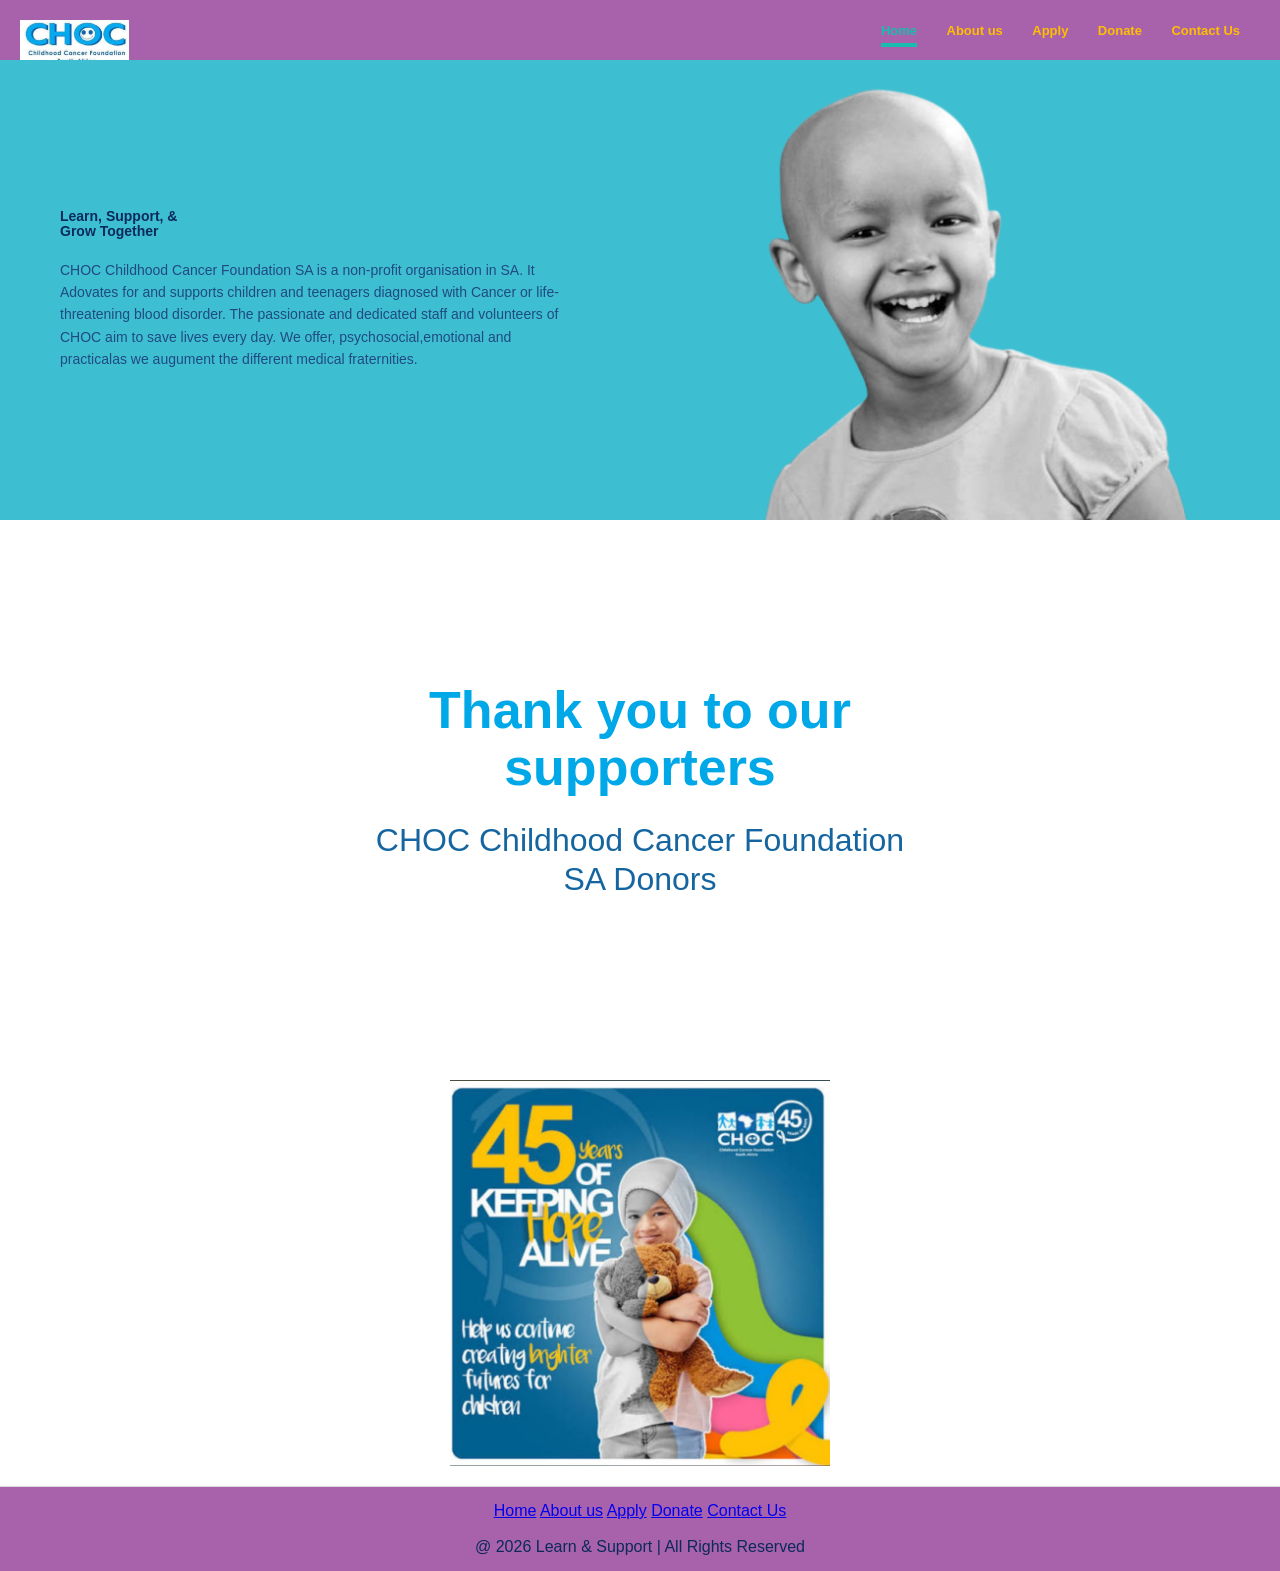
<file: index.html>
<!DOCTYPE html>
<html lang="en">
<head>
    <meta charset="UTF-8">
    <meta name="viewport" content="width=device-width, initial-scale=1.0">
    <title>choc.org.za</title>
    <link rel="stylesheet" href="style.css">
    

    
</head>
<body>
    <div class="navbar">
        <div class="header">
            <img src="weblogo.jpeg" alt="CHOC logo" class="logo">
        </div>
        <div class="menu">
            <a href="#" class="active">Home</a>
            <a href="about us.html">About us</a>
            <a href="apply.html">Apply</a>
            <a href="donate.html">Donate</a>
            <a href="contact us.html">Contact Us</a>
        </div>
    </div>

    <div class="hero">
        <div class="hero-text">
            <h1> Learn, Support, &<br>Grow Together</h1>
            <p> CHOC Childhood Cancer Foundation SA is a non-profit organisation in SA. 
          It Adovates for and supports children and teenagers diagnosed with Cancer or life-threatening blood disorder.
          The passionate and dedicated staff and volunteers of CHOC aim to save lives every day.
          We offer, psychosocial,emotional and practicalas we augument the different medical fraternities.   </p>
        </div>
        <div class="hero-img">
            <img src="girl.png" alt="girl">
        </div>
    </div>
    <div class="thankyou-section">
        <h1>Thank you to our<br>supporters</h1>
        <h2>CHOC Childhood Cancer Foundation<br>SA Donors</h2>
    </div>

  <img src="45 years.jpeg" style="width: 380px; max-width: 90%; margin: 20px auto; display: block;"> 

        
        <footer class="footer-bottom">
            <div class="footer-links">
              <a href="#">Home</a>
              <a href="about us.html">About us</a>
              <a href="apply.html">Apply</a>
              <a href="donate.html">Donate</a>
              <a href="contact us.html">Contact Us</a>
                
            </div>
            <br>
            <p class="copy">@ 2026 Learn & Support | All Rights Reserved</p>
        </footer>
        
    

</body>
</html>
</file>
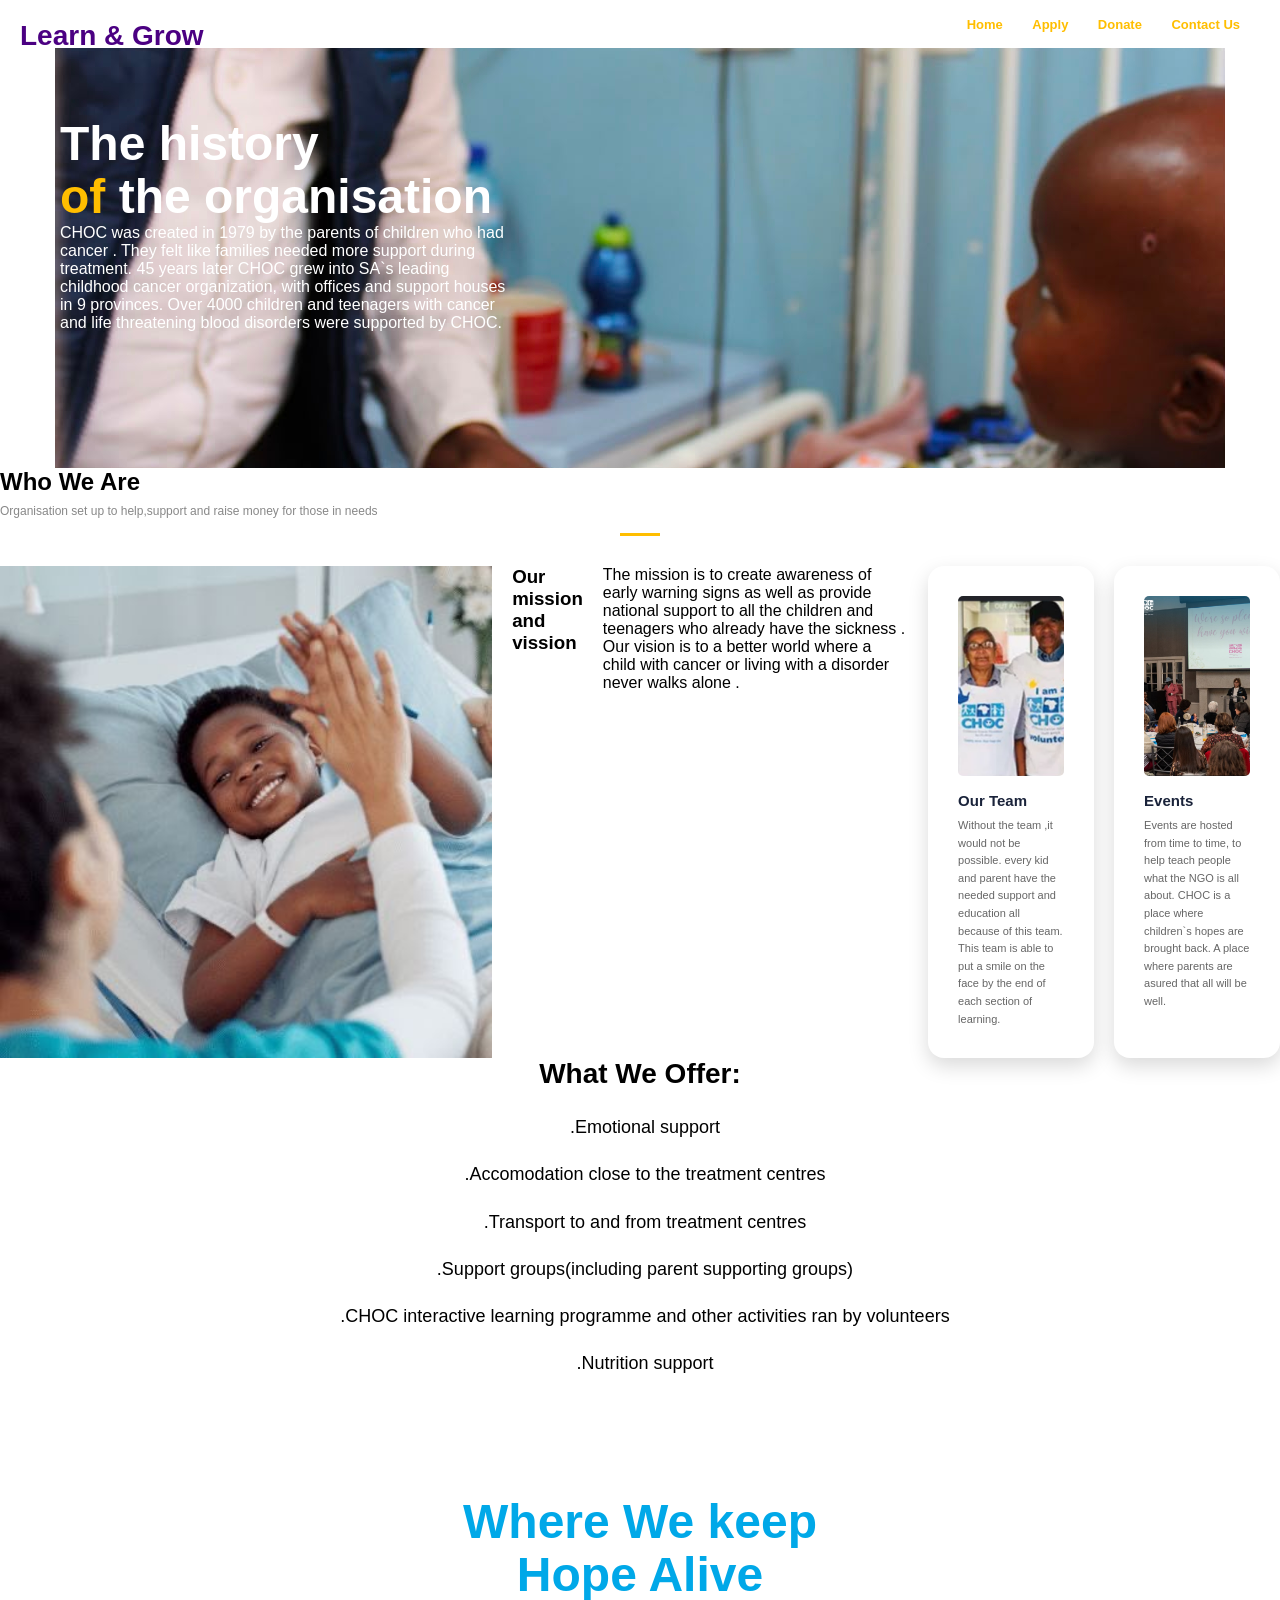
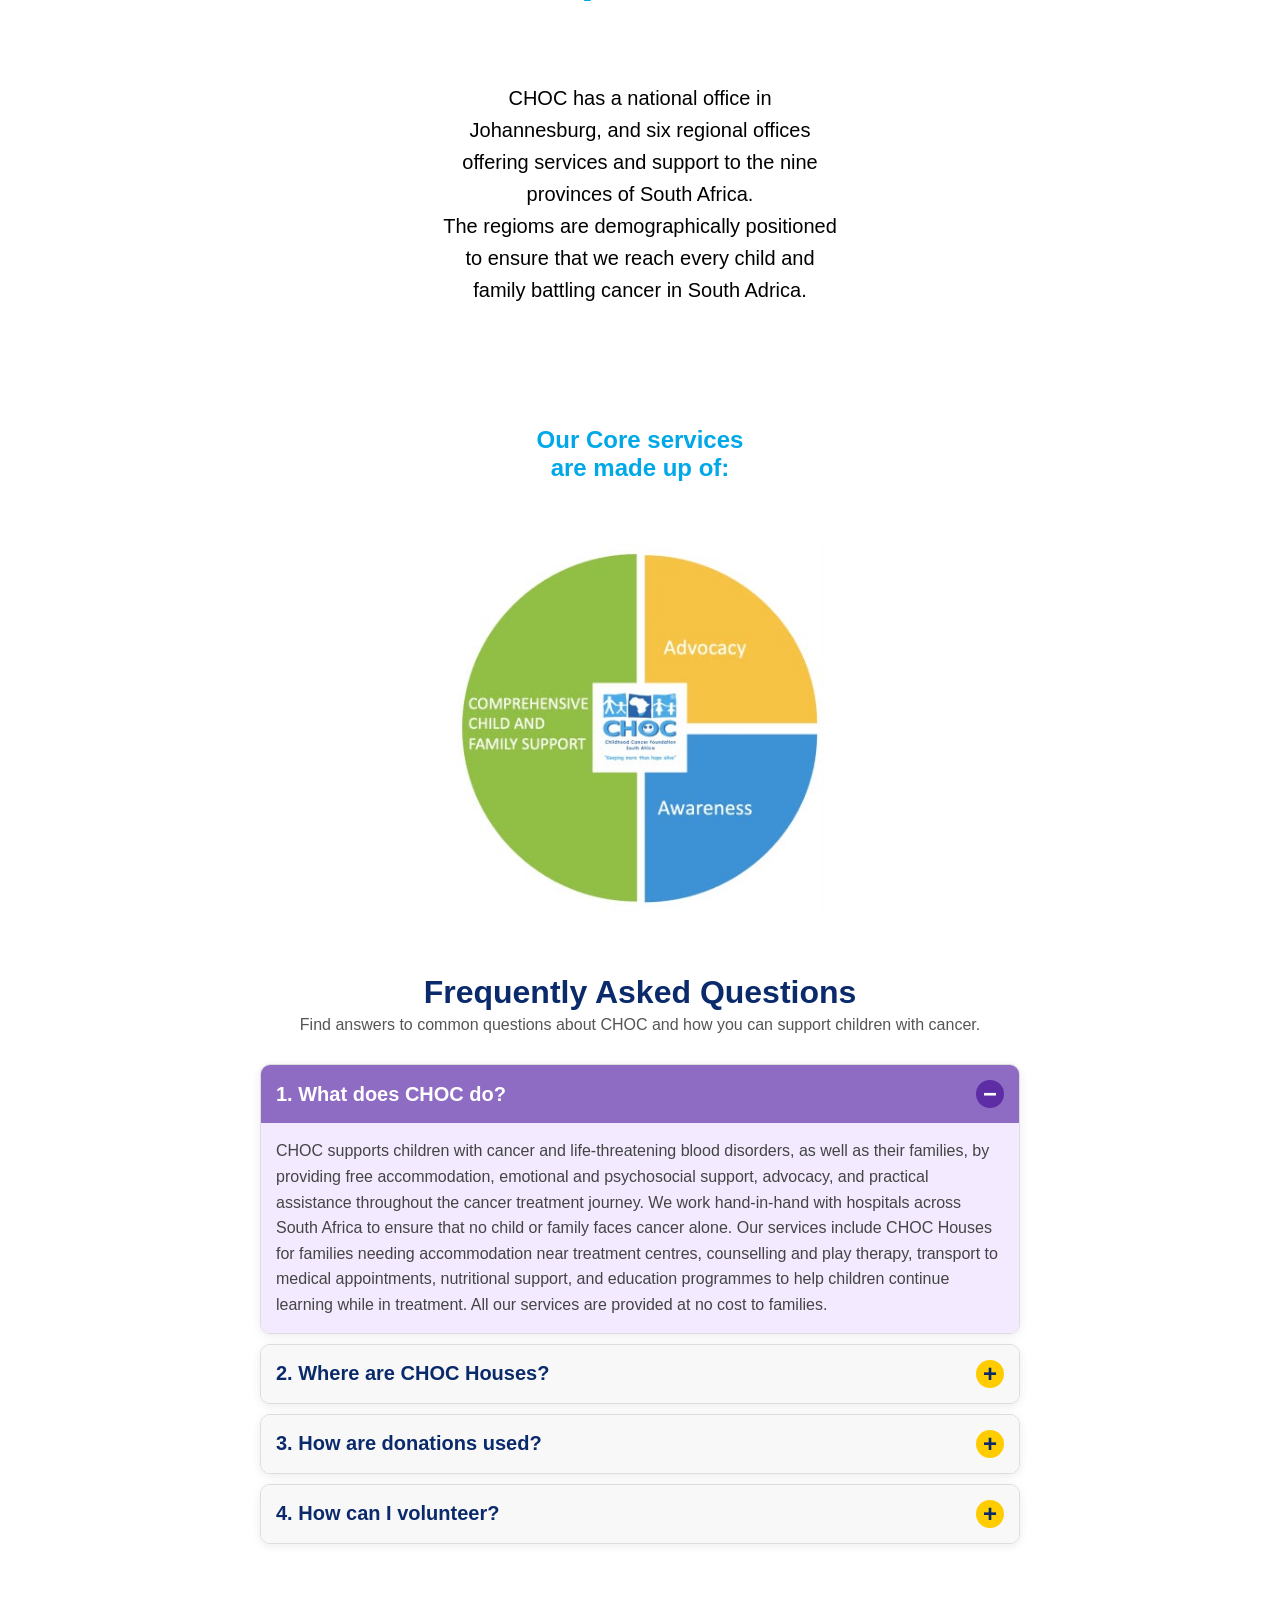
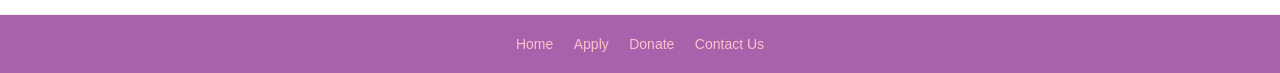
<file: about us.html>
<!DOCTYPE html>
<html lang="en">
<head>
    <meta charset="UTF-8">
    <meta name="viewport" content="width=device-width, initial-scale=1.0">
    <title>Document</title>
    
    <link rel="stylesheet" href="style.css">
   
</head>
<style>
  /* ACCORDION CSS - COPY THIS */
.accordion-item { background:white; border-radius:10px; margin:10px 0; overflow:hidden; border:1px solid #ddd; }
.accordion-header { padding:15px; cursor:pointer; display:flex; justify-content:space-between; align-items:center; font-weight:bold; background:#f8f8f8; }
.accordion-header:hover { background:#eee; }
.accordion-content { display:none; padding:15px; line-height:1.6; color:#444; }
.accordion-item.active .accordion-content { display:block; } /* THIS IS THE KEY - makes answer show */
.accordion-item.active .accordion-header { background:#8e6cc3; color:white; }
.icon { background:#ffcc00; width:28px; height:28px; border-radius:50%; display:flex; align-items:center; justify-content:center; }
</style>
<body>

  <div class="page">
    <div class="logo">Learn & Grow</div><br>
    <div class="menu">
            <a href="index.html">Home</a>
            <a href="apply.html">Apply</a>
            <a href="donate.html">Donate</a>
            <a href="contact us.html">Contact Us</a>

    </div> 

  </div>
  <div class="about-container">
    <div class="about-left">
  
    </div>
  </div>
  
  <div class="tero">
    <h1>The history<br><span class="yellow">of</span> the organisation</h1>
    <p>CHOC was created in 1979 by the parents of children who had cancer . 
      They felt like families needed more support during treatment.
       45 years later CHOC grew into SA`s leading childhood cancer organization, with offices and support houses in 9 provinces.
        Over 4000 children and teenagers with cancer and life threatening blood disorders were supported by CHOC.   </p>

  </div>
  <div class="who we are">
    <h2>Who We Are</h2>
    <p class="subtitle">Organisation set up to help,support and raise money for those in needs</p>
    <div class="line"></div>

    <div class="cards">
      <div class="cards">
        <img src="girl in hospital.jpeg">
        <h3>Our mission and vission</h3>
        <p>The mission is to create awareness  of early warning signs
           as well as provide national support to all the children and teenagers
           who  already have the sickness .
           Our vision is to a better world where a child with cancer 
           or living with a disorder never walks alone . </p>
           
      </div>
      <div class="card">
        <img src="Our team.jpeg">
        <h3>Our Team</h3>
        <p>Without the team ,it would not be possible.
          every kid and parent have the needed support and education all because of this team.
        This team is able to put a smile on the face by the end of each section of learning.</p>

      </div>
      <div class="card">
        <img src="Events.jpeg" >
        <h3>Events</h3>
        <p>Events are hosted from time to time,
          to help teach people what the NGO is all about.
          CHOC is a place where children`s hopes are brought back.
          A place where parents are asured that all will be well.
        </p>
      </div>
    </div>
  </div>

  <div class="offer-section">
    <h2>What We Offer:</h2>
    <ul>
      <li>.Emotional support</li>
      <li>.Accomodation close to the treatment centres</li>
      <li>.Transport to and from treatment centres</li>
      <li>.Support groups(including parent supporting groups)</li>
      <li>.CHOC interactive learning programme and other activities ran by volunteers</li>
      <li>.Nutrition support</li>
    </ul>
  </div>
  <br>
  <div class="hope-section">
    <h1>Where We keep<br>Hope Alive</h1>
    <p>
      CHOC has a national office in<br>Johannesburg, and six regional offices<br>
      offering services and support to the nine<br>
      provinces of South Africa.<br>The regioms are demographically positioned<br>
      to ensure that we reach every child and<br>
      family battling cancer in South Adrica.
    </p>
  </div>
  <div class="core-section">
    <h2>Our Core services<br>are made up of:</h2>
  </div>
  <img src="wheel.jpeg" style="width: 380px; max-width: 90%; margin: 20px auto; display: block; ">

  <!-- ===== CHOC ACCORDION FAQ - WEDE5020 POE ===== -->
<div class="faq-section">
  <h2>Frequently Asked Questions</h2>
  <p class="faq-subtitle">Find answers to common questions about CHOC and how you can support children with cancer.</p>

  <div class="accordion">
    <!-- Question 1 - OPEN by default -->
    <div class="accordion-item active">
      <button class="accordion-header">
        <span>1. What does CHOC do?</span>
        <span class="icon">−</span>
      </button>
      <div class="accordion-content">
        <p>CHOC supports children with cancer and life-threatening blood disorders, as well as their families, by providing free accommodation, emotional and psychosocial support, advocacy, and practical assistance throughout the cancer treatment journey. We work hand-in-hand with hospitals across South Africa to ensure that no child or family faces cancer alone. Our services include CHOC Houses for families needing accommodation near treatment centres, counselling and play therapy, transport to medical appointments, nutritional support, and education programmes to help children continue learning while in treatment. All our services are provided at no cost to families.</p>
      </div>
    </div>

    <!-- Question 2 -->
    <div class="accordion-item">
      <button class="accordion-header">
        <span>2. Where are CHOC Houses?</span>
        <span class="icon">+</span>
      </button>
      <div class="accordion-content">
        <p>CHOC has 13 Houses and lodges across South Africa, close to major hospitals in Johannesburg, Pretoria, Cape Town, Durban, Polokwane, Bloemfontein and Port Elizabeth. This allows parents to stay near their children during treatment without paying for accommodation.</p>
      </div>
    </div>

    <!-- Question 3 -->
    <div class="accordion-item">
      <button class="accordion-header">
        <span>3. How are donations used?</span>
        <span class="icon">+</span>
      </button>
      <div class="accordion-content">
        <p>Your donation of R150 provides a care bag, R500 provides transport for a child for a month, and R1000 provides accommodation for a family for one week. 80% of all donations go directly to programmes for children and families.</p>
      </div>
    </div>

    <!-- Question 4 -->
    <div class="accordion-item">
      <button class="accordion-header">
        <span>4. How can I volunteer?</span>
        <span class="icon">+</span>
      </button>
      <div class="accordion-content">
        <p>You can volunteer at a CHOC House by helping with cooking, tutoring children, or driving families to hospital. Fill in the volunteer form on our Apply page. You need 2 days training and a police clearance.</p>
      </div>
    </div>
  </div>
</div>

<script>
// Accordion that works on this page only
document.querySelectorAll(".accordion-header").forEach(header => {
  header.addEventListener("click", function() {
    const item = this.parentElement;
    const wasActive = item.classList.contains("active");
    
    // Close all
    document.querySelectorAll(".accordion-item").forEach(i => {
      i.classList.remove("active");
      i.querySelector(".icon").textContent = "+";
    });
    
    // Open clicked if it was closed
    if (!wasActive) {
      item.classList.add("active");
      item.querySelector(".icon").textContent = "-";
    }
  });
});
</script>
</body>
</html>

  

  

  <footer class="footer">
      <a href="index.html">Home</a>
      <a href="apply.html">Apply</a>
      <a href="donate.html">Donate</a>
      <a href="contact us.html">Contact Us</a>
      


    

  </footer>
   
</body>
</html>
</file>
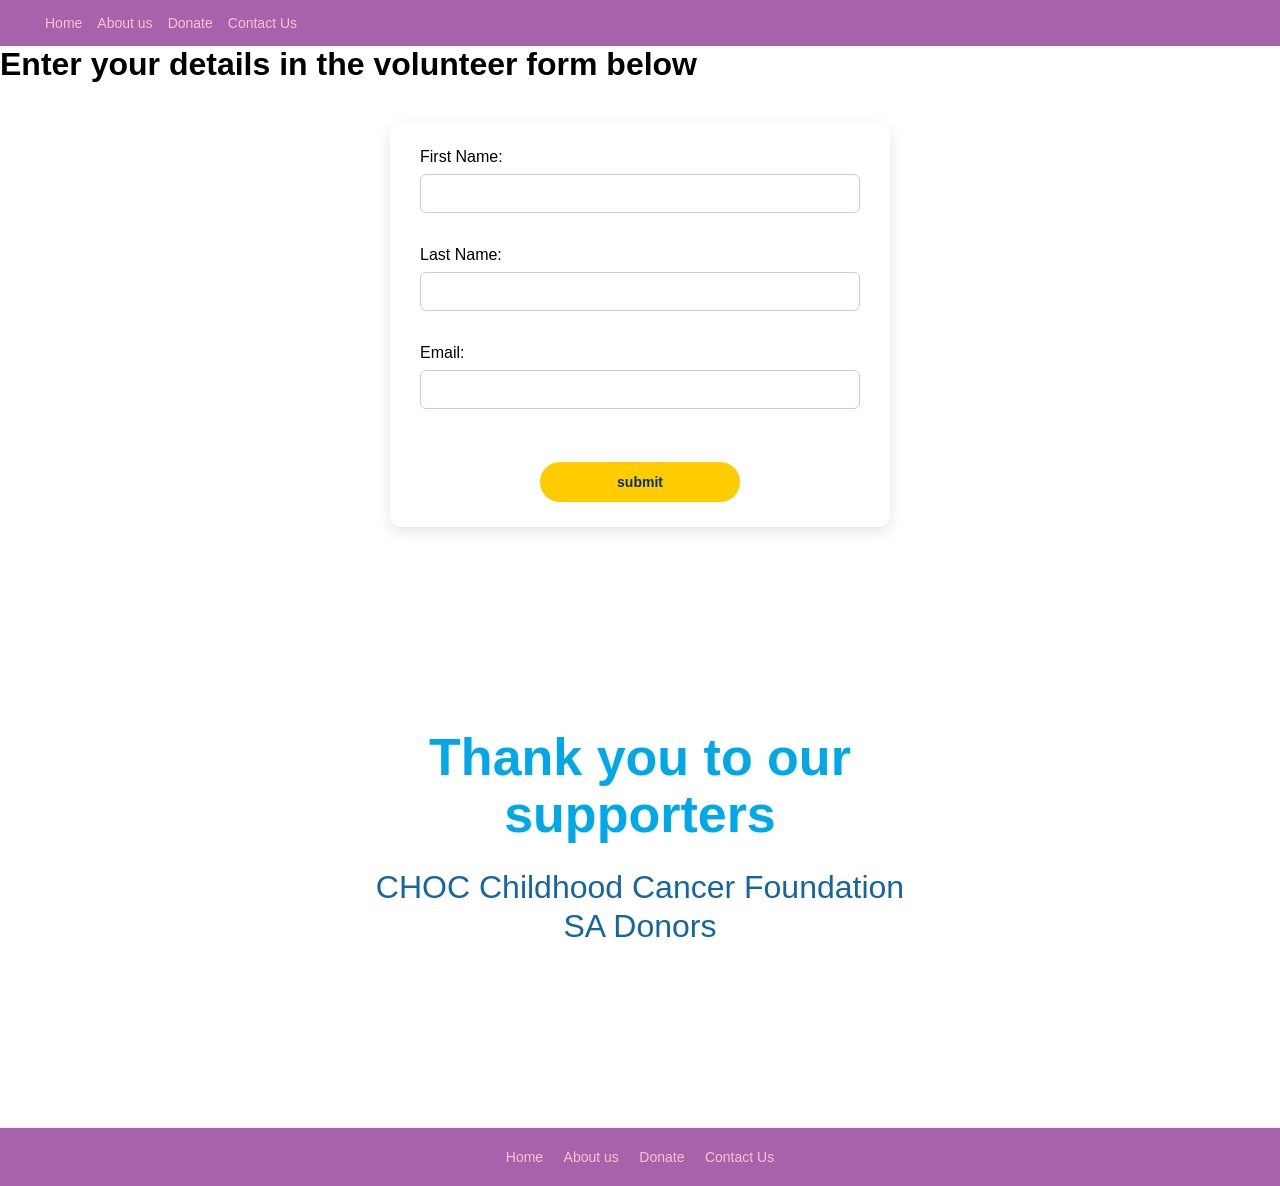
<file: apply.html>
<!DOCTYPE html>
<html lang="en">
<head>
    <meta charset="UTF-8">
    <meta name="viewport" content="width=device-width, initial-scale=1.0">
    <title>Document</title>
    <script src="Javascript/validation.js" defer></script>
    <link rel="stylesheet" href="style.css">
</head>
<body>
    <div class="header">
        <a href="index.html">Home</a>
        <a href="about us.html">About us</a>
        <a href="donate.html">Donate</a>
        <a href="contact us.html">Contact Us</a>

    </div>

<h1>Enter your details in the volunteer form below</h1>
    
<form id="myForm">
  First Name: <input type="text" id="fname" name="fname"><br>
  <small id="fnameError"></small><br>

  Last Name: <input type="text" id="lname" name="lname"><br>
  <small id="lnameError"></small><br>

  Email: <input type="text" id="email" name="email"><br>
  <small id="emailError"></small><br>

 
  <input type="submit" value="submit">
</form>
<p id="message"></p>
    <div class="thankyou-section">
        <h1>Thank you to our<br>supporters</h1>
        <h2>CHOC Childhood Cancer Foundation<br>SA Donors</h2>
    </div>


    <div class="footer">
        <a href="index.html">Home</a>
        <a href="about us.html">About us</a>
        <a href="donate.html">Donate</a>
        <a href="contact us.html">Contact Us</a>

        
    </div>
    
</body>
</html>
</file>
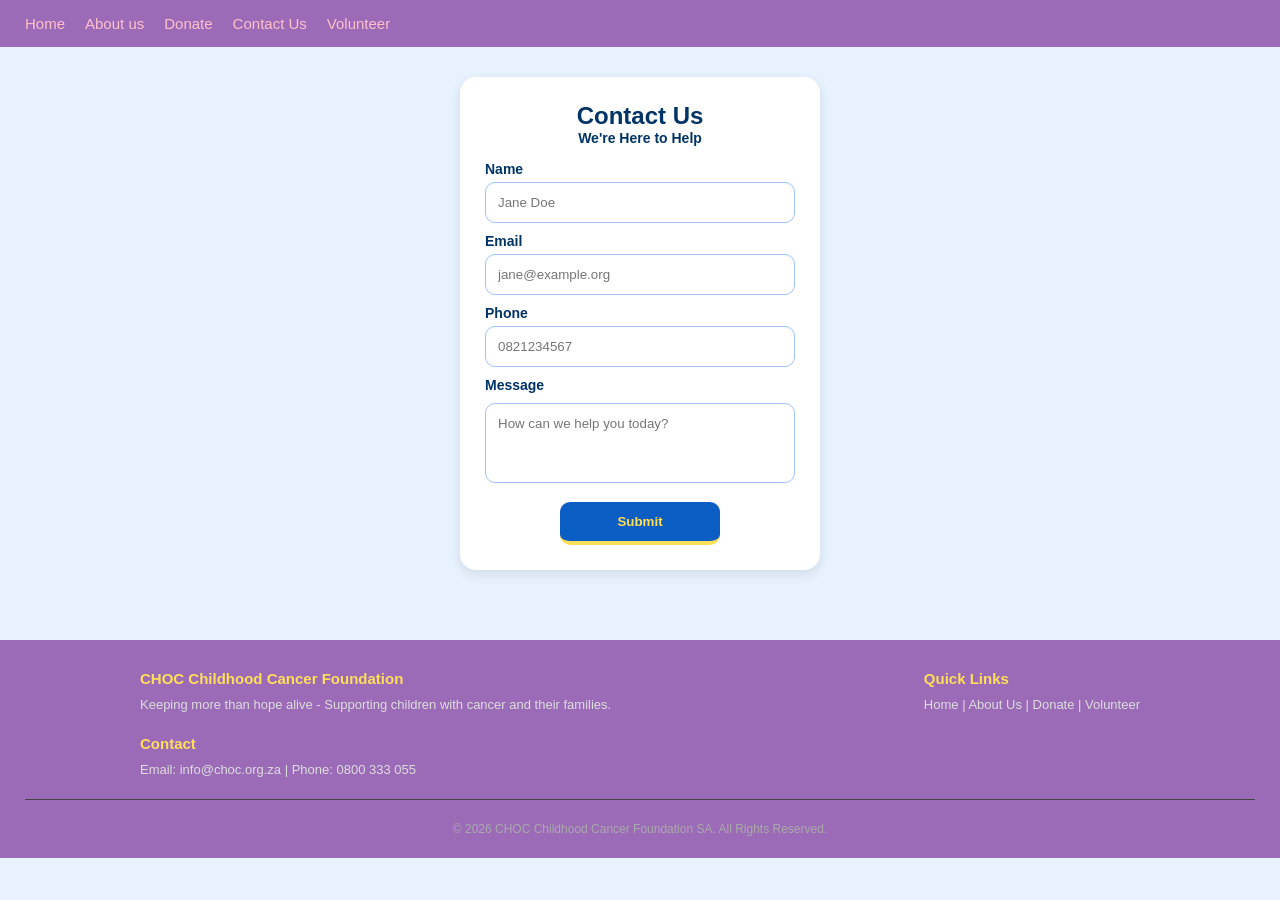
<file: contact us.html>
<!DOCTYPE html>
<html lang="en">
<head>
<meta charset="UTF-8">
<meta name="viewport" content="width=device-width, initial-scale=1.0">
<title>Contact Us - CHOC</title>

<style>
  *{box-sizing:border-box; font-family:Arial, sans-serif;}
  body{margin:0; padding:0; background:#e8f2ff; font-family:Arial;}

 
  .site-header{
    background:#9b6bb8;
    padding:15px 25px;
    width:100%;
  }
  .site-header nav{ display:flex; gap:20px; }
  .site-header nav a{ color:pink; text-decoration:none; font-size:15px; font-weight:500; }
  .site-header nav a:hover{ color:#ffde59; text-decoration:underline; }

  
  .page-center{
    display:flex;
    justify-content:center;
    padding:30px;
  }
  .card{background:white; width:360px; border-radius:16px; padding:25px; box-shadow:0 4px 12px rgba(0,0,0,0.1);}
  h2{color:#003366; text-align:center; margin:0; font-size:24px;}
  .sub{color:#003366; text-align:center; font-weight:bold; margin:0 0 15px; font-size:14px;}
  label{font-weight:bold; font-size:14px; color:#003366; margin:10px 0 5px; display:block;}
  .input-row{display:flex; align-items:center; gap:8px; margin-bottom:10px;}
  .icon-circle{background:#0a74da; color:white; width:36px; height:36px; border-radius:50%; display:flex; align-items:center; justify-content:center;}
  input, textarea{flex:1; padding:12px; border:1.5px solid #a0c4ff; border-radius:10px; outline:none;}
  textarea{width:100%; height:80px; resize:none; margin-top:5px;}
  .submit-btn{background:#0a5dc2; color:#ffde59; border:none; width:160px; padding:12px; border-radius:10px; font-weight:bold; display:block; margin:15px auto 0; cursor:pointer; border-bottom:4px solid #ffde59;}
  .error-box{display:none; background:#ffe5e5; border:2px solid red; border-radius:12px; padding:12px; color:#b00000; margin-top:15px;}
  .success-box{display:none; background:#d4edda; border:2px solid green; border-radius:12px; padding:12px; color:#0a5a00; margin-top:15px;}


  .site-footer{
  background:#9b6bb8;
  color:white;
  padding:30px 25px 10px;
  margin-top:40px;
}
.footer-content{
  display:flex;
  justify-content:space-between;
  flex-wrap:wrap;
  gap:20px;
  max-width:1000px;
  margin:auto;
}
.footer-content h4{ margin:0 0 8px; color:#ffde59; font-size:15px; }
.footer-content p{ margin:0; font-size:13px; color:#ddd; line-height:1.5; }
.footer-content a{ color:#ddd; text-decoration:none; }
.footer-content a:hover{ color:#ffde59; text-decoration:underline; }
.footer-bottom{
  text-align:center;
  border-top:1px solid #444;
  margin-top:20px;
  padding-top:10px;
  font-size:12px;
  color:#aaa;
}
</style>
</head>
<body>

<header class="site-header">
  <nav>
    <a href="index.html">Home</a>
    <a href="about us.html">About us</a>
    <a href="donate.html">Donate</a>
    <a href="contact us.html">Contact Us</a>
    <a href="apply.html">Volunteer</a>
  </nav>
</header>

<div class="page-center">
<div class="card">
  <h2>Contact Us</h2>
  <p class="sub">We're Here to Help</p>

  <form id="contactForm">
    <label>Name</label>
    <div class="input-row">
    <input type="text" id="name" placeholder="Jane Doe"></div>
    
    <label>Email</label>
    <div class="input-row">
    <input type="text" id="email" placeholder="jane@example.org"></div>
    
    <label>Phone</label>
    <div class="input-row">
    <input type="text" id="phone" placeholder="0821234567"></div>
   
    <label>Message</label>
    <textarea id="message" placeholder="How can we help you today?"></textarea>
    <button type="submit" class="submit-btn">Submit </button>
  </form>

  <div id="errorBox" class="error-box"></div>
  <div id="successBox" class="success-box"><h3>✅ Success!</h3><p>Message sent - we'll reply within 24h</p></div>
</div>
</div>

<footer class="site-footer">
  <div class="footer-content">
    <div>
      <h4>CHOC Childhood Cancer Foundation</h4>
      <p>Keeping more than hope alive - Supporting children with cancer and their families.</p>
    </div>
    <div>
      <h4>Quick Links</h4>
      <p><a href="index.html">Home</a> | <a href="about us.html">About Us</a> | <a href="donate.html">Donate</a> | <a href="apply.html">Volunteer</a></p>
    </div>
    <div>
      <h4>Contact</h4>
      <p>Email: info@choc.org.za | Phone: 0800 333 055</p>
    </div>
  </div>
  <div class="footer-bottom">
    <p>© 2026 CHOC Childhood Cancer Foundation SA. All Rights Reserved. </p>
  </div>
</footer>




<script>
document.getElementById("contactForm").addEventListener("submit", function(e){
  e.preventDefault();
  const phone = document.getElementById("phone").value.trim();
  const name = document.getElementById("name").value.trim();
  const email = document.getElementById("email").value.trim();
  const msg = document.getElementById("message").value.trim();
  const errorBox = document.getElementById("errorBox");
  const successBox = document.getElementById("successBox");
  errorBox.style.display="none"; successBox.style.display="none";
  if(name==""||email==""||msg==""){ errorBox.innerHTML="<h3>⚠️ Validation Error</h3><p>Please fill all fields</p>"; errorBox.style.display="block"; return;}
  if(!/^[0-9]{10,12}$/.test(phone)){ errorBox.innerHTML="<h3>⚠️ Validation Error</h3><h3>Please enter valid phone number</h3><p>Phone must be 10-12 digits, numbers only</p>"; errorBox.style.display="block"; return;}
  successBox.style.display="block"; this.reset();
});
</script>
</body>
</html>
</file>
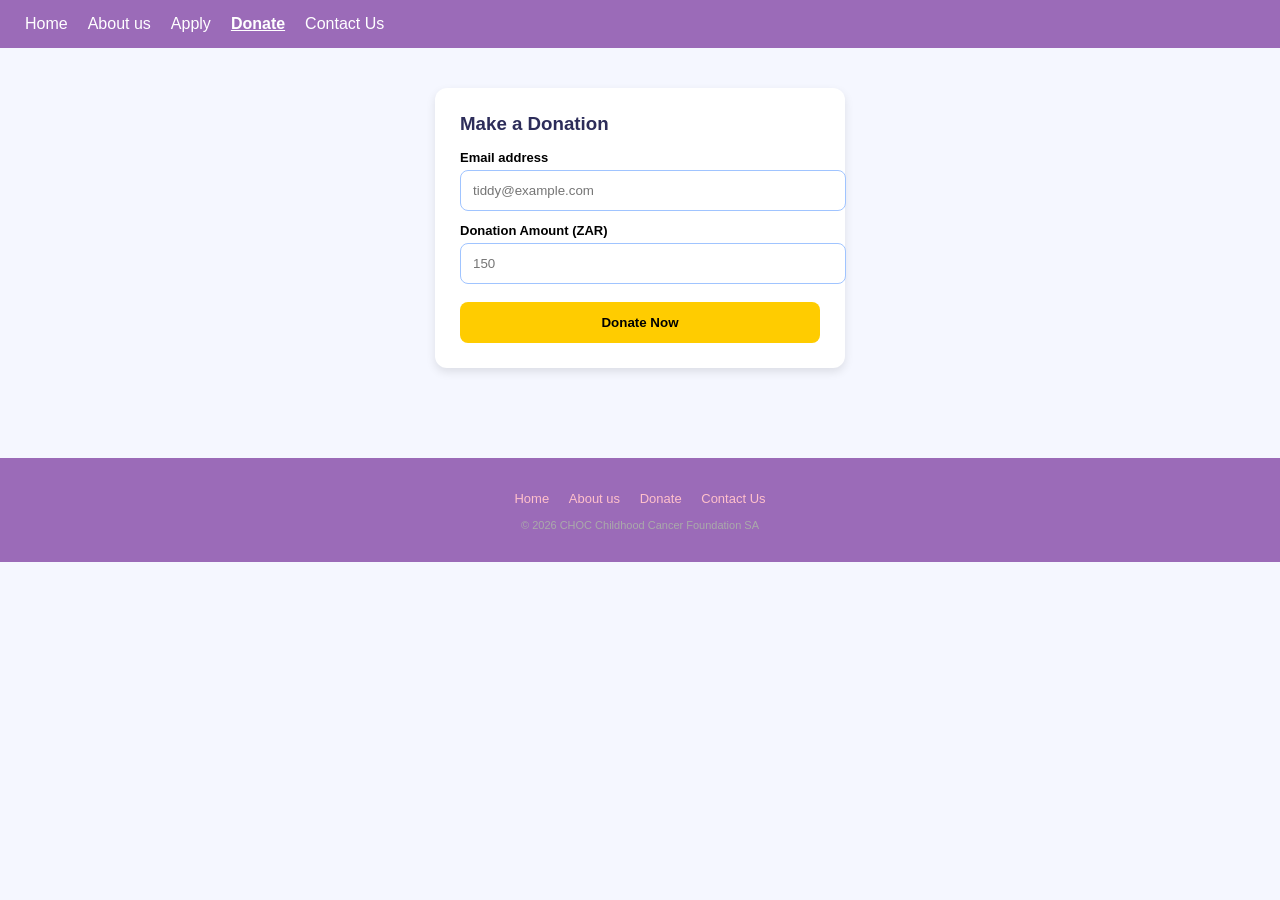
<file: donate.html>
<!DOCTYPE html>
<html lang="en">
<head>
<meta charset="UTF-8">
<meta name="viewport" content="width=device-width, initial-scale=1.0">
<title>Donate - CHOC</title>
<style>
  body{margin:0; font-family:Arial; background:#f5f7ff;}
  .header{ background:#9b6bb8; padding:15px 25px; display:flex; gap:20px; }
  .header a{ color:white; text-decoration:none; }
  .header a.active{ font-weight:bold; text-decoration:underline; }

  .main{ display:flex; justify-content:center; padding:40px 20px; }
  .card{ 
    background:white; 
    width:360px; 
    padding:25px; 
    border-radius:12px; 
    box-shadow:0 4px 10px rgba(0,0,0,0.1);
    animation: fadeInUp 0.8s ease;
  }
  label{ font-size:13px; font-weight:bold; margin:12px 0 5px; display:block; }
  input{ width:100%; padding:12px; border:1.5px solid #a0c4ff; border-radius:8px; outline:none; }
  input:focus{ border-color:#9b6bb8; }

  .btn{ 
    background:#ffcc00; 
    width:100%; 
    padding:13px; 
    border:none; 
    border-radius:8px; 
    margin-top:18px; 
    font-weight:bold; 
    cursor:pointer; 
    transition: all 0.3s ease;
    animation: pulse 2s infinite;
  }
  .btn:hover{ transform:scale(1.05); background:#ffb700; }

  .footer{ background:#9b6bb8; color:white; padding:20px; text-align:center; margin-top:50px; font-size:13px; }
  .footer a{ color:pink; text-decoration:none; margin:0 8px; }

  /* ANIMATIONS FOR POE */
  @keyframes fadeInUp {
    from{ opacity:0; transform:translateY(30px); }
    to{ opacity:1; transform:translateY(0); }
  }
  @keyframes popIn {
    from{ transform:scale(0.5); opacity:0; }
    to{ transform:scale(1); opacity:1; }
  }
  @keyframes shake {
    0%,100%{ transform:translateX(0); }
    25%{ transform:translateX(-6px); }
    75%{ transform:translateX(6px); }
  }
  @keyframes pulse {
    0%{ box-shadow:0 0 0 0 rgba(255,204,0,0.7); }
    70%{ box-shadow:0 0 0 10px rgba(255,204,0,0); }
    100%{ box-shadow:0 0 0 0 rgba(255,204,0,0); }
  }
</style>
</head>
<body>

<div class="header">
  <a href="index.html">Home</a>
  <a href="about us.html">About us</a>
  <a href="apply.html">Apply</a>
  <a href="donate.html" class="active">Donate</a>
  <a href="contact us.html">Contact Us</a>
</div>

<div class="main">
  <div class="card">
    <h3 style="margin:0 0 15px; color:#2d2d5a;">Make a Donation</h3>
    <form id="donateForm">
      <label>Email address</label>
      <input type="text" id="email" placeholder="tiddy@example.com">
      
      <label>Donation Amount (ZAR)</label>
      <input type="number" id="amount" placeholder="150">
      
      <button type="submit" class="btn">Donate Now</button>
    </form>
  </div>
</div>

<div class="footer">
  <p><a href="index.html">Home</a> <a href="about us.html">About us</a> <a href="donate.html">Donate</a> <a href="contact us.html">Contact Us</a></p>
  <p style="color:#aaa; font-size:11px; margin-top:8px;">© 2026 CHOC Childhood Cancer Foundation SA</p>
</div>

<div id="successModal" style="display:none; position:fixed; top:0; left:0; width:100%; height:100%; background:rgba(0,0,0,0.6); justify-content:center; align-items:center; z-index:1000;">
  <div style="background:white; padding:35px 25px; border-radius:15px; text-align:center; width:90%; max-width:350px; animation: popIn 0.4s ease;">
    <div style="font-size:50px;"></div>
    <h2 style="color:#2d2d5a; margin:10px 0;">Donation Successful!</h2>
    <p style="color:#555; font-size:14px;">Thank you for supporting CHOC! Your donation will help children with cancer.</p>
    <button id="closeBtn" style="background:#ffcc00; border:none; padding:12px 25px; border-radius:8px; margin-top:15px; font-weight:bold; cursor:pointer;">Close</button>
  </div>
</div>

<script>
const form = document.getElementById("donateForm");
const email = document.getElementById("email");
const modal = document.getElementById("successModal");
const closeBtn = document.getElementById("closeBtn");

form.addEventListener("submit", function(e){
  e.preventDefault();

  // check email
  if(!email.value.includes("@") || !email.value.includes(".")){
    email.style.border="2px solid red";
    email.style.animation="shake 0.4s";
    setTimeout(()=>{ email.style.animation=""; }, 400);
    return;
  }

  email.style.border="1.5px solid #a0c4ff";
  // SHOW SUCCESS WITH ANIMATION
  modal.style.display="flex";
  form.reset();
});

closeBtn.addEventListener("click", function(){
  modal.style.display="none";
});

// close if click outside
modal.addEventListener("click", function(e){
  if(e.target === modal) modal.style.display="none";
});
</script>

</body>
</html>
</file>
<file: style.css>
* { margin: 0; padding: 0; box-sizing: border-box;
font-family: Arial, sans-serif; }

.header{
    padding: 10px 30px;
    background: orchid;
    display: flex;
    align-items: center;
}
.logo{
    height: 45px;
    width: auto;
    
}

.navbar {
    display: flex;
    justify-content: space-between;
    align-items: center;
    padding: 15px 40px;
    background: #a861ab;

}
.logo{
    font-size: 28px;
    font-weight: 900;
    color: #0a2a5a;

}
.menu a {
    margin-left: 30px;
    text-decoration: none;
    color: #0a2a5a;
    font-size: 15px;
}
.menu a.active {
    color: #1abcad;
    border-bottom: 4px solid #1abcad;
    padding-bottom: 5px;
    font-weight: bold;
}
.hero {
    background: #3ebfd1;
    display: flex;
    align-items: center;
    height: 460px;
    padding: 0 60px;
    position: relative;
    overflow: hidden;
}

.hero-text { width: 50%; }

.hero-text h1 {
    color: #0a2a5a;
    font-size: 14px;
    line-height: 1.05;
    font-weight: 900;
    margin-bottom: 20px;
}

.hero-text p {
    color: #204a82;
    font-size: 14px;
    line-height: 1.6;
    max-width: 500px;
}


.hero-img {
    width: 50%;
    height: 100%;
    display: flex;
    align-items: flex-end;
    justify-content: flex-end;
}

.hero-img img {
    height: 460px;
    object-fit: contain;
}

.footer-bottom {
    background: #a861ab;
    color: #0a2a5a;
    text-align: center;
    padding: 15px;
    border-top: 1px solid #ddd;
    
}
.footer-link a {
    color: #0a2a5a;
    text-decoration: none;
    margin: 0 10px;
    font-size: 12px;
    font-weight: bold;
}
.thankyou-section{
    background: white;
    text-align: center;
    padding: 100px 20px;
    display: flex;
    flex-direction: column;
    justify-content: center;
    align-items: center;
    min-height: 60vh;
}
.thankyou-section h1{
    color: #00a8e8;
    font-size: 52px;
    font-weight: 800;
    line-height: 1.1;
    margin: 0;
}
.thankyou-section h2{
    color: #1565a0;
    font-size: 32px;
    font-weight: 500;
    margin-top: 25px;
    line-height: 1.2;
}


* { margin: 0; padding: 0; box-sizing: border-box; font-family: Arial, sans-serif;} 

.page {
    display: flex;
      justify-content: space-between;
    align-items: center;
    padding: 15px 40px;
    background: white;

}
.logo {
    font-size: 26px;
    font-weight: 900;
    color: #1a233a;}

.logo span {color: #ffbe00;}
.menu a { margin-left: 25px; text-decoration: none; color: #ffbe00; font-size: 13px; font-weight: bold;}

.tero {
    background: url(backgroundpic.jpeg) center no-repeat;
    height: 420px;
    padding: 70px 60px;
    color: white;

}

.tero h1 { font-size: 48px; line-height: 1.1; }

.yellow { color: #ffbe00;}
.tero p { max-width:450px; margin-top: 50px 40px; background: none; }
.who-we-are { text-align: center; padding: 40px 20px 20px 20px; background: white;}
.who-we-are h2 { text-align: center; font-size: 24px; font-weight: bold; color: #1a233a;}
.subtitle { color: #888; font-size: 12px; margin-top: 8px;}
.line { width: 40px; height: 3px; background: #ffbe00; margin: 15px auto 30px;}

.cards { display: flex; gap: 20px; text-align: left; }
.card { width: 33%;}
.card img { width: 100%; height: 180px; object-fit: cover; border-radius: 5px;}
.card h3 { margin: 12px 0 8px; font-size: 15px ; color:#1a233a }
.card p { font-size: 11px; color: #666; line-height: 1.6;}

.hope-section{
    background: white;
    text-align: center;
    padding: 80px 20px;
    font-family: Arial, sans-serif;
}
.hope-section h1{
    color: #00a8e8;
    font-size: 48px;
    line-height: 1.1;
    margin-bottom: 80px;

}

.hope-section p{
    color: black;
    font-size: 20px;
    line-height: 1.6;
    font-weight: 400;
}

.core-section{
    text-align: center;
    padding: 40px 20px;
    background: white;
    font-family:"Poppins" Arial;
    color: #00a8e8;
}


.footer { background: white; text-align: center; padding: 20px; border-top: 1px solid #eee; }
.footer a { margin: 0 8px; text-decoration: none; color: #1a233a; font-size: 12px; }
.footer p { margin-top: o 8px; font-size: 10px; color:#888; }


*{margin: 0; padding: 0; box-sizing: border-box; font-family: Arial;}

.header{  text-align: left;
    padding: 15px 30px;
    background: #a861ab;
    text-align: left;
   
}
.header a{
    margin-left: 15px;
    text-decoration: none;
    color: pink;
    font-size: 14px;
}

.main{
    display: flex;
    justify-content: center;
    align-items: center;
    min-height: 70vh;
}

body {
  background-color: #f2f6fb;
}


form, #myForm {
  background: white;
  max-width: 500px;
  margin: 40px auto; 
  padding: 25px 30px;
  border-radius: 12px;
  box-shadow: 0 5px 15px rgba(0,0,0,0.1);
  display: block;
}

form h1, form h2, .form-title {
  text-align: center;
  color: #0066b3;
}

form input[type="text"],
form input[type="email"],
#firstName, #lastName, #email {
  width: 100%;
  padding: 10px 12px;
  margin: 8px 0 5px 0;
  border: 1px solid #ccc;
  border-radius: 6px;
  font-size: 15px;
  box-sizing: border-box;
}

form label {
  font-weight: bold;
  margin-top: 12px;
  display: inline-block;
}


#fnameError, #lnameError, #emailError, .error {
  color: red;
  font-size: 13px;
  display: block;
  margin-bottom: 10px;
}


form input[type="submit"],
form button,
button[type="submit"] {
  background-color: #ffcc00;
  color: #003366;
  border: none;
  padding: 12px 25px;
  border-radius: 20px;
  font-weight: bold;
  cursor: pointer;
  margin: 20px auto 0;
  display: block;
  width: 200px;
}

form input[type="submit"]:hover,
form button:hover {
  background-color: #ffdb4d;
}

.offer-section{
    background: white;
    color: black;
    padding: 40px 30px;
    font-family: "Poppins"  Arial, sans-serif;
}
.offer-section h2{
    font-size: 28px;
    font-weight: 700;
    margin-bottom: 25px;
    text-align: center;

}
.offer-section{
    list-style: none;
    padding: 0;
}
.offer-section li{
    font-size: 18px;
    line-height: 1.4;
    margin-bottom: 22px;
    padding-left: 10px;
    text-align: center;
}

.footer{
    text-align: center;
    padding: 20px;
    background: #a861ab;
    margin-top: 20px;

}
.footer a{
    margin: 0 8px;
    text-decoration: none;
    color: pink;
    font-size: 14px;
}

/* ===== ADD THIS - Centers your current form without changing HTML ===== */

/* Center the whole page content */
body {
  background-color: #f2f6fb;
}

/* This is the form from your screenshot - center it */
form, #myForm {
  background: white;
  max-width: 500px;
  margin: 40px auto; /* this centers it left-right */
  padding: 25px 30px;
  border-radius: 12px;
  box-shadow: 0 5px 15px rgba(0,0,0,0.1);
  display: block;
}

form h1, form h2, .form-title {
  text-align: center;
  color: #0066b3;
}

/* Make inputs bigger and nicer - your current ones are too small */
form input[type="text"],
form input[type="email"],
#firstName, #lastName, #email {
  width: 100%;
  padding: 10px 12px;
  margin: 8px 0 5px 0;
  border: 1px solid #ccc;
  border-radius: 6px;
  font-size: 15px;
  box-sizing: border-box;
}

form label {
  font-weight: bold;
  margin-top: 12px;
  display: inline-block;
}

/* Your error messages - make them red and visible */
#fnameError, #lnameError, #emailError, .error {
  color: red;
  font-size: 13px;
  display: block;
  margin-bottom: 10px;
}

/* Your submit button - make it yellow CHOC style and centered */
form input[type="submit"],
form button,
button[type="submit"] {
  background-color: #ffcc00;
  color: #003366;
  border: none;
  padding: 12px 25px;
  border-radius: 20px;
  font-weight: bold;
  cursor: pointer;
  margin: 20px auto 0;
  display: block;
  width: 200px;
}

form input[type="submit"]:hover,
form button:hover {
  background-color: #ffdb4d;
}

body{
    margin: 0;
    background-color: white;
    font-family: Arial, sans-serif;
}
  /* CHOC Logo */
  .logo { position:absolute; top:20px; left:20px; color:#4B0082; font-weight:bold; font-size:28px; }
  .logo span { font-size:12px; display:block; line-height:12px; }

  /* Cards */
  .card { background:white; width:350px; padding:30px; border-radius:16px; box-shadow:0 8px 20px rgba(0,0,0,0.15); }
  .card h2 { color:#2D0B4E; margin:0 0 20px; font-size:22px; }
  .card small { display:block; text-align:center; color:#777; margin-bottom:15px; font-size:11px; letter-spacing:1px; }

  label { display:block; font-size:13px; font-weight:bold; margin:15px 0 5px; }
  input { width:100%; padding:10px; border:1px solid #ccc; border-radius:6px; font-size:14px; outline:none; }
  input.error { border:2px solid #D00000; }
  .error-msg { color:#D00000; font-size:12px; margin-top:5px; display:none; }
  .amount-wrap { display:flex; }
  .amount-wrap input:first-child { border-radius:6px 0 0 6px; }
  .amount-wrap span { background:#f5f5f5; border:1px solid #ccc; border-left:0; padding:10px; border-radius:0 6px 6px 0; font-size:12px; }

  .donate-btn { width:100%; margin-top:20px; background:#FFCC00; border:none; padding:12px; border-radius:8px; font-weight:bold; cursor:pointer; font-size:16px; }
  .donate-btn:hover { background:#FFD84D; }

  /* Modal */
  .modal { background:white; width:350px; padding:30px; border-radius:16px; text-align:center; box-shadow:0 8px 20px rgba(0,0,0,0.15); display:none; }
  .modal.show { display:block; }
  .check { width:50px; height:50px; background:#FFCC00; border-radius:50%; display:flex; align-items:center; justify-content:center; margin:0 auto 15px; font-size:26px; color:green; border:3px solid green; }
  .modal h3 { color:#2D0B4E; margin:10px 0; }
  .modal p { font-size:13px; color:#333; line-height:1.4; }
  .ok-btn { margin-top:15px; background:#00AEEF; color:white; border:none; padding:10px 30px; border-radius:6px; cursor:pointer; font-weight:bold; }
  .state-label { position:absolute; top:10px; right:20px; color:white; font-size:11px; }

  /* ===== CHOC ACCORDION CSS ===== */
.faq-section { max-width: 800px; margin: 40px auto; padding: 20px; }
.faq-section h2 { text-align: center; color: #0a2a6b; font-size: 32px; margin-bottom: 5px; }
.faq-subtitle { text-align: center; color: #555; margin-bottom: 30px; }

.accordion-item {
  background: white;
  border-radius: 15px;
  margin-bottom: 12px;
  box-shadow: 0 2px 10px rgba(0,0,0,0.08);
  overflow: hidden;
}

.accordion-header {
  width: 100%;
  background: white;
  border: none;
  padding: 18px 20px;
  font-size: 20px;
  font-weight: bold;
  color: #0a2a6b;
  display: flex;
  justify-content: space-between;
  align-items: center;
  cursor: pointer;
  text-align: left;
}

.accordion-item.active .accordion-header {
  background: #e6d6f5; /* light purple like picture */
  color: #4b1a7a;
}

.icon {
  background: #ffcc00;
  color: #0a2a6b;
  width: 36px;
  height: 36px;
  border-radius: 50%;
  display: flex;
  align-items: center;
  justify-content: center;
  font-size: 24px;
  font-weight: bold;
}

.accordion-item.active .icon {
  background: #5e2ca5;
  color: white;
}

.accordion-content {
  display: none;
  padding: 0 20px 20px;
  background: #f3eaff;
  color: #333;
  line-height: 1.5;
}

.accordion-item.active .accordion-content {
  display: block;
}
</file>
